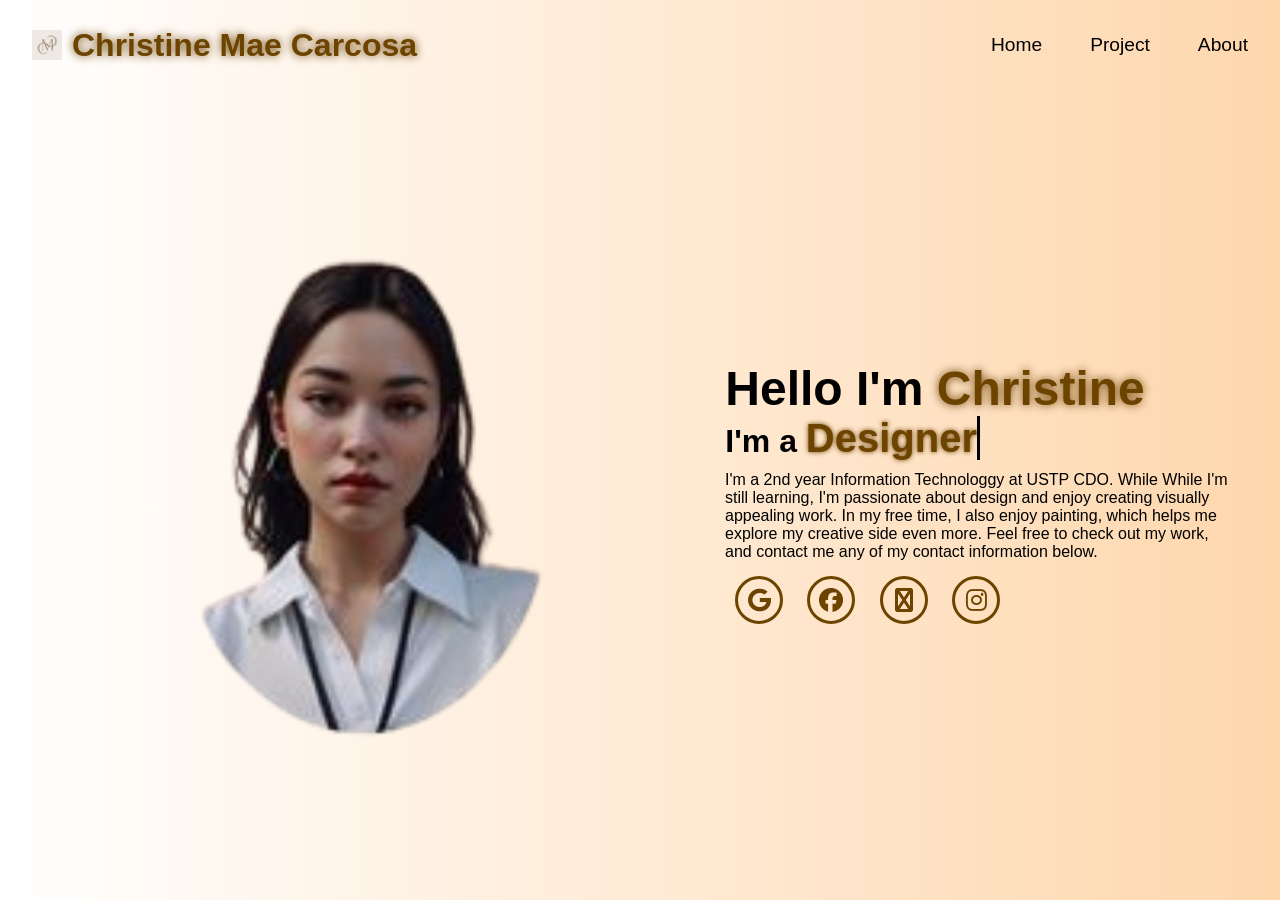
<file: index.html>
<!DOCTYPE html>
<html lang="en">
<head>
    <meta charset="UTF-8">
    <meta name="viewport" content="width=device-width, initial-scale=1.0">
    <link rel="stylesheet" href="https://cdnjs.cloudflare.com/ajax/libs/font-awesome/6.7.1/css/all.min.css">
    <title>Christine Mae Carcosa</title>
    <link rel="stylesheet" href="style.css">
    <link rel="stylesheet" href="https://unpkg.com/aos@next/dist/aos.css" />
</head>
<body>
    <nav>
        <div class="nav-container">
            <div class="logo" data-aos="zoom-in" data-aos-duration="1000">
                <img src="monogram.jpg" alt="Logo" class="logo-img">
                <span>Christine Mae Carcosa</span>
            </div>
            <div class="links">
                <div class="link" data-aos="fade-up" data-aos-duration="1000" data-aos-delay="100"><a href="index.html">Home</a></div>
                <div class="link" data-aos="fade-up" data-aos-duration="1000" data-aos-delay="200"><a href="Project.html">Project</a></div>
                <div class="link" data-aos="fade-up" data-aos-duration="1000" data-aos-delay="600"><a href="About.html">About</a></div>
            </div>
            <i class="fa-solid fa-bars hamburg" onclick="hamburg()"></i>
        </div>
        <div class="dropdown">
            <div class="links">
                <a href="file:///C:/Users/User/Desktop/website%20portfolio/index.html">Home</a>
                <a href="file:///C:/Users/User/Desktop/website%20portfolio/Project.html">Project</a>
                <a href="file:///C:/Users/User/Desktop/website%20portfolio/About.html">About</a>
                <i class="fa-solid fa-xmark cancel" onclick="cancel()"></i>
            </div>
        </div>
    </nav>
    <section>
        <div class="main-container">
            <div class="image" data-aos="zoom-in-right" data-aos-duration="2500">
                <img src="me-removebg-preview.png" alt="">
            </div>
            <div class="content">
                <h1 data-aos="fade-left" data-aos-duration="1000" data-aos-delay="800">Hello I'm <span>Christine</span></h1>
                <div class="typewriter" data-aos="fade-right" data-aos-duration="1000" data-aos-delay="900">I'm a <span></span></div>
                <p data-aos="flip-up" data-aos-duration="1000" data-aos-delay="1000">I'm a 2nd year Information Technologgy at USTP CDO. While While I'm still learning, I'm passionate about design and enjoy creating visually appealing work. In my free time, I also enjoy painting, which helps me explore my creative side even more. Feel free to check out my work, and contact me any of my contact information below.</p>
                <div class="social-links" data-aos="flip-down" data-aos-duration="1000" data-aos-delay="1200">
                    
                    <a href="christinemaeebcas@gmail.com" target="_blank"><i class="fa-brands fa-google"></i></a> 

                    
                    <a href="https://www.facebook.com/angel.carcosa.1?mibextid=ZbWKwL" target="_blank"><i class="fa-brands fa-facebook"></i></a> 

                   
                    <a href="christine.carcosa@gmail.com" target="_blank"><i class="fa-brands fa-envelope"></i></a> 

                   
                    <a href="https://l.messenger.com/l.php?u=https%3A%2F%2Fwww.instagram.com%2Fchrxxtneee%3Figsh%3DMXZvMXAzN3l0aDZhZQ%253D%253D&h=AT0UCPIjhd8KDXaH8CDMvTyJfHNHyvcVlvZN3ZNxeyyCC6GaeQvDNWb2IaU2U9viUB3qdvgNB5o0Ik9r3eJvD0NO5GrcCBT7GFE1_21f1IhC8JqaiiP975Zbou3ws7Zx7OlfCg" target="_blank"><i class="fa-brands fa-instagram"></i></a> 
                </div>
            </div>
        </div>
    </section>
    <script src="https://unpkg.com/aos@next/dist/aos.js"></script>
    <script>
        AOS.init({offset:0});
    </script>
    <script>
        function hamburg(){
            const navbar = document.querySelector(".dropdown")
            navbar.style.transform = "translateY(0px)"
        }
        function cancel(){
            const navbar = document.querySelector(".dropdown")
            navbar.style.transform = "translateY(-500px)"
        }
    </script>
</body>
</html>
</file>
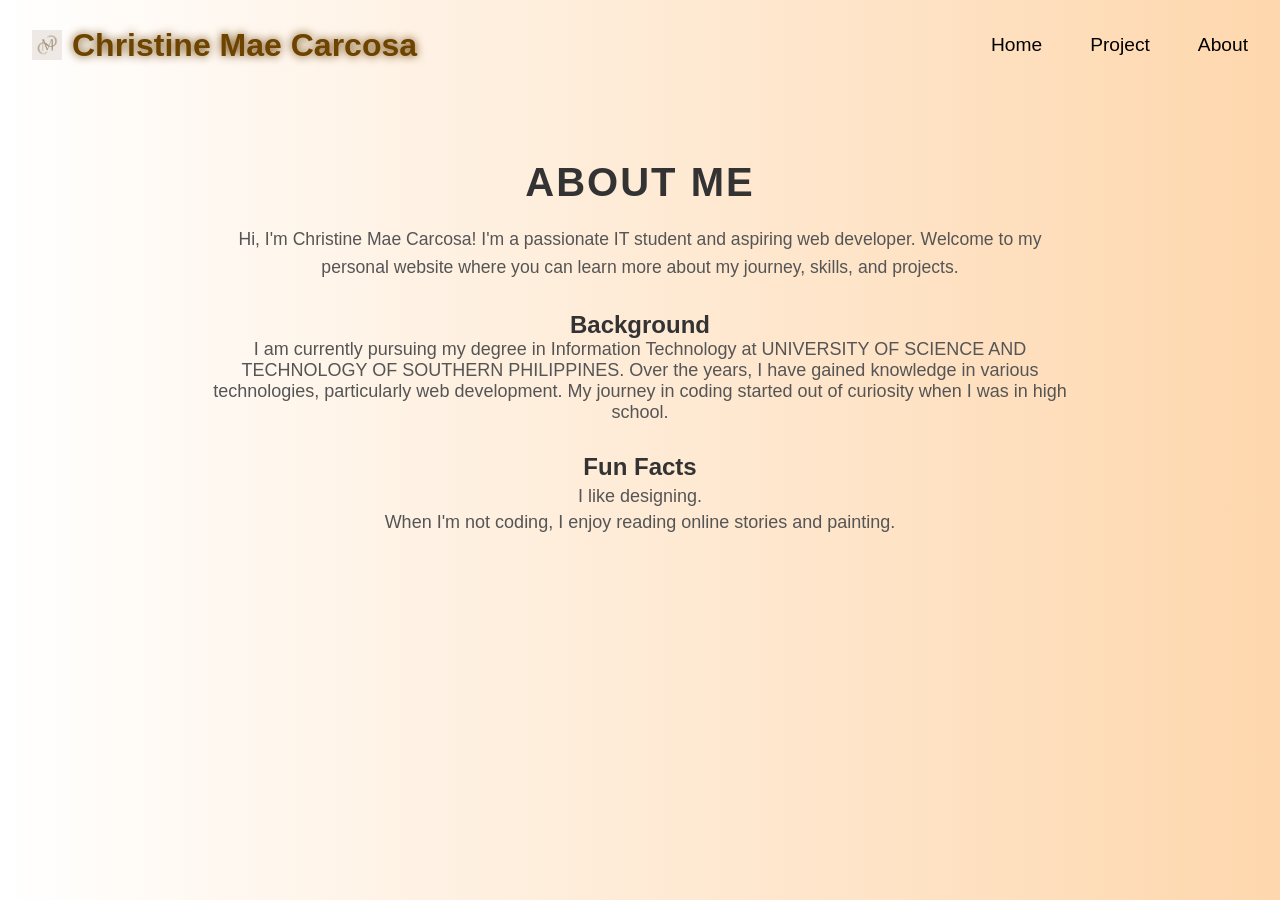
<file: About.html>
<!DOCTYPE html>
<html lang="en">

<head>
    <meta charset="UTF-8">
    <meta name="viewport" content="width=device-width, initial-scale=1.0">
    <link rel="stylesheet" href="https://cdnjs.cloudflare.com/ajax/libs/font-awesome/6.7.1/css/all.min.css">
    <title>About - Christine Mae Carcosa</title>
    <link rel="stylesheet" href="style.css">
    <link rel="stylesheet" href="https://unpkg.com/aos@next/dist/aos.css" />
</head>

<body>
    <nav>
        <div class="nav-container">
            <div class="logo" data-aos="zoom-in" data-aos-duration="1000">
                <img src="monogram.jpg" alt="Logo" class="logo-img">
                <span>Christine Mae Carcosa</span>
            </div>
            <div class="links">
                <div class="link" data-aos="fade-up" data-aos-duration="1000" data-aos-delay="100"><a href="index.html">Home</a></div>
                <div class="link" data-aos="fade-up" data-aos-duration="1000" data-aos-delay="200"><a href="Project.html">Project</a></div>
                <div class="link" data-aos="fade-up" data-aos-duration="1000" data-aos-delay="600"><a href="About.html">About</a></div>
            </div>
            <i class="fa-solid fa-bars hamburg" onclick="hamburg()"></i>
        </div>
        <div class="dropdown">
            <div class="links">
                <a href="index.html">Home</a>
                <a href="Project.html">Project</a>
                <a href="about.html">About</a>
                <i class="fa-solid fa-xmark cancel" onclick="cancel()"></i>
            </div>
        </div>
    </nav>

    <section>
        <div class="about-section">
            <div class="about-container">
                <div class="about-content">
                    <h1 data-aos="fade-left" data-aos-duration="1000" data-aos-delay="800">About Me</h1>
                    <p data-aos="fade-right" data-aos-duration="1000" data-aos-delay="1000">
                        Hi, I'm Christine Mae Carcosa! I'm a passionate IT student and aspiring web developer.
                        Welcome to my personal website where you can learn more about my journey, skills, and projects.
                    </p>
                </div>

               
                <div class="background" data-aos="fade-up" data-aos-duration="1000" data-aos-delay="1300">
                    <h3>Background</h3>
                    <p>
                        I am currently pursuing my degree in Information Technology at UNIVERSITY OF SCIENCE AND TECHNOLOGY OF SOUTHERN PHILIPPINES. Over the years, 
                        I have gained knowledge in various technologies, particularly web development. My journey in coding started out of curiosity when I was in high school.
                    </p>
                </div>

                
                <div class="fun-facts" data-aos="fade-up" data-aos-duration="1000" data-aos-delay="1400">
                    <h3>Fun Facts</h3>
                    <ul>
                        <li>I like designing.</li>
                        <li>When I'm not coding, I enjoy reading online stories and painting.</li>
                    </ul>
                </div>

            </div>
        </div>
    </section>

    <script src="https://unpkg.com/aos@next/dist/aos.js"></script>
    <script>
        AOS.init({offset:0});
    </script>
    <script>
        function hamburg() {
            const navbar = document.querySelector(".dropdown")
            navbar.style.transform = "translateY(0px)"
        }
        function cancel() {
            const navbar = document.querySelector(".dropdown")
            navbar.style.transform = "translateY(-500px)"
        }
    </script>
</body>

</html>
</file>
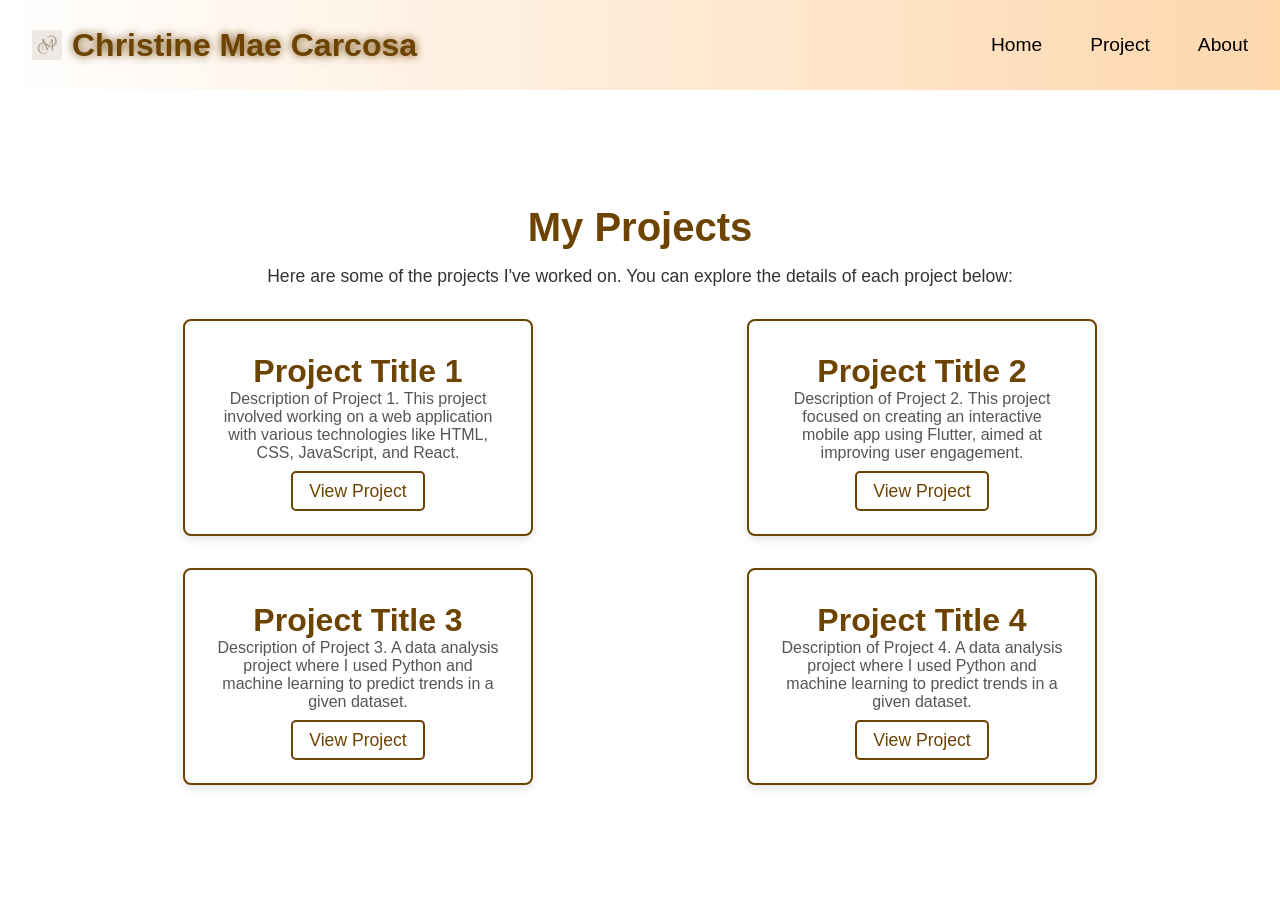
<file: Project.html>
<!DOCTYPE html>
<html lang="en">
<head>
    <meta charset="UTF-8">
    <meta name="viewport" content="width=device-width, initial-scale=1.0">
    <link rel="stylesheet" href="https://cdnjs.cloudflare.com/ajax/libs/font-awesome/6.7.1/css/all.min.css">
    <title>Projects - Christine Mae Carcosa</title>
    <link rel="stylesheet" href="style.css">
    <link rel="stylesheet" href="https://unpkg.com/aos@next/dist/aos.css" />
</head>
<body>
    <nav>
        <div class="nav-container">
            <div class="logo" data-aos="zoom-in" data-aos-duration="1000">
                <img src="monogram.jpg" alt="Logo" class="logo-img">
                <span>Christine Mae Carcosa</span>
            </div>
            <div class="links">
                <div class="link" data-aos="fade-up" data-aos-duration="1000" data-aos-delay="100"><a href="index.html">Home</a></div>
                <div class="link" data-aos="fade-up" data-aos-duration="1000" data-aos-delay="200"><a href="Project.html">Project</a></div>
                <div class="link" data-aos="fade-up" data-aos-duration="1000" data-aos-delay="600"><a href="About.html">About</a></div>
            </div>
            <i class="fa-solid fa-bars hamburg" onclick="hamburg()"></i>
        </div>
        <div class="dropdown">
            <div class="links">
                <a href="index.html">Home</a>
                <a href="Project.html">Project</a>
                <a href="About.html">About</a>
                <i class="fa-solid fa-xmark cancel" onclick="cancel()"></i>
            </div>
        </div>
    </nav>
    
    <section class="projects">
        <div class="container">
            <h2 data-aos="fade-up" data-aos-duration="1000">My Projects</h2>
            <p data-aos="fade-up" data-aos-duration="1000" data-aos-delay="200">Here are some of the projects I've worked on. You can explore the details of each project below:</p>
            
            <div class="project-list">
                
                <div class="project-item" data-aos="flip-up" data-aos-duration="1000" data-aos-delay="300">
                    <h3>Project Title 1</h3>
                    <p>Description of Project 1. This project involved working on a web application with various technologies like HTML, CSS, JavaScript, and React.</p>
                    <a href="#" class="project-link">View Project</a>
                </div>

                <div class="project-item" data-aos="flip-up" data-aos-duration="1000" data-aos-delay="400">
                    <h3>Project Title 2</h3>
                    <p>Description of Project 2. This project focused on creating an interactive mobile app using Flutter, aimed at improving user engagement.</p>
                    <a href="#" class="project-link">View Project</a>
                </div>

                <div class="project-item" data-aos="flip-up" data-aos-duration="1000" data-aos-delay="500">
                    <h3>Project Title 3</h3>
                    <p>Description of Project 3. A data analysis project where I used Python and machine learning to predict trends in a given dataset.</p>
                    <a href="#" class="project-link">View Project</a>
                </div>

                <div class="project-item" data-aos="flip-up" data-aos-duration="1000" data-aos-delay="500">
                    <h3>Project Title 4</h3>
                    <p>Description of Project 4. A data analysis project where I used Python and machine learning to predict trends in a given dataset.</p>
                    <a href="#" class="project-link">View Project</a>
                </div>
            </div>
        </div>
    </section>
    
    <script src="https://unpkg.com/aos@next/dist/aos.js"></script>
    <script>
        AOS.init({offset:0});
    </script>
    <script>
        function hamburg(){
            const navbar = document.querySelector(".dropdown");
            navbar.style.transform = "translateY(0px)";
        }
        function cancel(){
            const navbar = document.querySelector(".dropdown");
            navbar.style.transform = "translateY(-500px)";
        }
    </script>
</body>
</html>
</file>
<file: style.css>
* {
    padding: 0;
    margin: 0;
    font-family: 'Poppins', sans-serif;
    box-sizing: border-box;
}

html {
    overflow-x: hidden;
}

body {
    width: 100%;
    height: 100vh;
    overflow: hidden;
    background: linear-gradient(to right, rgb(255,255,255), rgb(254,215,173));
}

nav {
    width: 100%;
    height: 10vh;
    position: sticky;
}

.nav-container {
    width: 100%;
    height: 100%;
    display: flex;
    justify-content: space-between; 
    align-items: center;
    padding: 0 2rem; 
}

.logo {
    color: black;
    font-size: 2rem;
    font-weight: bolder;
    display: flex; 
    align-items: center; 
}

.logo img {
    width: 30px; 
    height: auto;
    margin-right: 10px;
}

.logo span {
    color: rgb(109,67, 0);
    text-shadow: 0 0 10px rgb(109,67, 0);
}

.hamburg, .cancel {
    cursor: pointer;
    position: absolute;
    right: 15px;
    top: 10px;
    color: black;
    font-size: 2rem;
    display: none;
}

.nav-container .links {
    display: flex;
    gap: 3rem;
    align-items: center;
}

.nav-container .links a {
    position: relative;
    font-size: 1.2rem;
    color: black;
    text-decoration: none;
    font-weight: 500;
    transform: 0.3s linear;
}

.nav-container .links a::before {
    position: absolute;
    content: "";
    bottom: -3px;
    left: 0;
    width: 0%;
    height: 3px;
    background-color: rgb(109,67, 0);
    transition: 0.2s linear;
}

.nav-container .links a:hover::before {
    width: 100%;
}

.nav-container .contact-btn {
    background-color: transparent;
    padding: 5px 20px;
    border-radius: 20px;
    border: 2px solid rgb(109,67, 0);
    transition: 0.2s linear;
}

.nav-container .contact-btn a {
    color: white;
    transition: 0.3s linear;
}

.nav-container .contact-btn:hover, .nav-container .contact-btn:hover a {
    background-color: rgb(109,67, 0);
    color: white;
}

.nav-container .links a:hover {
    color: rgb(109,67, 0);
}

.dropdown {
    z-index: 100;
    position: absolute;
    top: 0;
    transform: translateY(-500px);
    width: 100%;
    height: auto;
    backdrop-filter: brightness(40%) blur(3px);
    box-shadow: 0 0 20px black;
    transition: 0.2s linear;
}

.dropdown .links a {
    color: white;
    display: flex;
    text-decoration: none;
    justify-content: center;
    padding: 15px 0;
    align-items: center;
    transition: 0.2s linear;
}

.dropdown .links a:hover {
    background-color: rgb(109,67, 0);
}

section {
    width: 100%;
    height: 90vh;
}

.main-container {
    width: 100%;
    height: 100%;
    display: flex;
    justify-content: space-evenly;
    align-items: center;
}

.main-container .image {
    z-index: -1;
    width: 50%;
}

.main-container .image img {
    width: 100%;
}

.main-container .content {
    color: black;
    width: 40%;
    min-height: 100px;
}

.content h1 {
    font-size: clamp(1rem, 2rem + 5vw, 3rem);
}

.content h1 span {
    color: rgb(109,67, 0);
    text-shadow: 0 0 10px rgb(109,67, 0);
}

.content .typewriter {
    font-weight: 600;
    font-size: clamp(1rem, 1rem + 5vw, 2rem);
}

.content .typewriter span {
    color: rgb(109,67, 0);
    font-size: 2.5rem;
    text-shadow: 0 0 5px rgb(109,67, 0);
    position: relative;
    transition: 0.3s linear;
}

.typewriter span::before {
    content: "Designer";
    animation: words 10s infinite;
}

.typewriter span::after {
    content: "";
    position: absolute;
    width: calc(100% + 8px);
    height: 100%;
    border-left: 3px solid black;
    animation: cursor 0.6s linear infinite;
}

@keyframes cursor {
    to {
        border-left: 3px solid #b74b4b;
    }
}

@keyframes words {
    0%, 33% {
        content: "IT Student";
    }
    34%, 66% {
        content: "Designer";
    }
}

.content p {
    font-size: clamp(0.4rem, 0.2rem + 9vw, 1rem);
    margin: 10px 0;
}

.social-links i {
    display: inline-flex;
    justify-content: center;
    align-items: center;
    width: 3rem;
    height: 3rem;
    background-color: transparent;
    border: 0.2rem solid rgb(109,67, 0);
    border-radius: 50%;
    color: rgb(109,67, 0);
    margin: 5px 10px;
    font-size: 1.5rem;
    transition: 0.2s linear;
}

.social-links i:hover {
    scale: 1.3;
    color: white;
    background-color: rgb(109,67, 0);
    filter: drop-shadow(0 0 10px rgb(109,67,0));
}

.content button {
    width: 40%;
    height: 6vh;
    margin: 30px;
    background-color: rgb(109,67, 0);
    color: white;
    border: none;
    outline: none;
    font-size: 100%;
    font-weight: 700;
    border-radius: 5px;
    transition: 0.2s linear;
}

.content button:hover {
    scale: 1.1;
    color: rgb(109,67, 0);
    border: 2px solid rgb(109,67, 0);
    background-color: transparent;
    font-weight: 700;
    box-shadow: 0 0 40px rgb(109,67, 0);
}

.about-section {
    display: flex;
    justify-content: center;
    align-items: center;
    padding: 50px 20px;
}

.about-container {
    display: flex;
    flex-direction: column;
    max-width: 900px; 
    width: 100%;
    padding: 20px;
    text-align: center; 
}

.about-content h1 {
    font-size: 2.5rem;
    color: #333;
    margin-bottom: 20px;
    text-transform: uppercase;
    letter-spacing: 2px;
}

.about-content h1 span {
    color: rgb(109,67, 0);
    text-shadow: 0 0 10px rgb(109,67, 0);
}

.about-content p {
    font-size: 1.1rem;
    line-height: 1.6;
    color: #555;
}

.background, .fun-facts {
    margin-top: 30px;
}

.background h3, .fun-facts h3 {
    font-size: 24px;
    color: #333;
}

.background p, .fun-facts ul {
    font-size: 18px;
    color: #555;
}

.fun-facts ul {
    list-style-type: none;
    padding-left: 0;
}

.fun-facts li {
    margin: 5px 0;
}

.projects {
    padding: 2rem;
    background-color: #fff;
    display: flex;
    justify-content: center; 
    align-items: center;     
}

.projects .container {
    width: 90%;
    max-width: 1200px; 
    margin: 0 auto;
    text-align: center;
}

.projects h2 {
    font-size: 2.5rem;
    color: rgb(109,67, 0);
    margin-bottom: 1rem;
}

.projects p {
    font-size: 1.1rem;
    color: #333;
    margin-bottom: 2rem;
}

.project-list {
    display: grid;
    grid-template-columns: repeat(2, 1fr); 
    gap: 2rem;
    justify-items: center; 
}

.project-item {
    background-color: #fff;
    border: 2px solid rgb(109,67, 0);
    border-radius: 8px;
    padding: 2rem; 
    box-shadow: 0 4px 8px rgba(0,0,0,0.1);
    transition: transform 0.3s ease;
    width: 100%; 
    max-width: 350px; 
}

.project-item h3 {
    font-size: 2rem; 
    color: rgb(109,67, 0);
}

.project-item p {
    font-size: 1rem;
    color: #555;
    margin-bottom: 1.2rem;
}

.project-item a.project-link {
    font-size: 1.1rem;
    color: rgb(109,67, 0);
    text-decoration: none;
    padding: 0.5rem 1rem;
    border: 2px solid rgb(109,67, 0);
    border-radius: 5px;
    transition: background-color 0.3s ease;
}

.project-item a.project-link:hover {
    background-color: rgb(109,67, 0);
    color: white;
}

.project-item:hover {
    transform: translateY(-10px);
}

@media (max-width: 768px) {
    .projects h2 {
        font-size: 2rem;
    }

    .projects p {
        font-size: 1rem;
    }

    .project-list {
        grid-template-columns: 1fr; 
    }

    .project-item {
        padding: 1.5rem; 
    }
}
</file>
